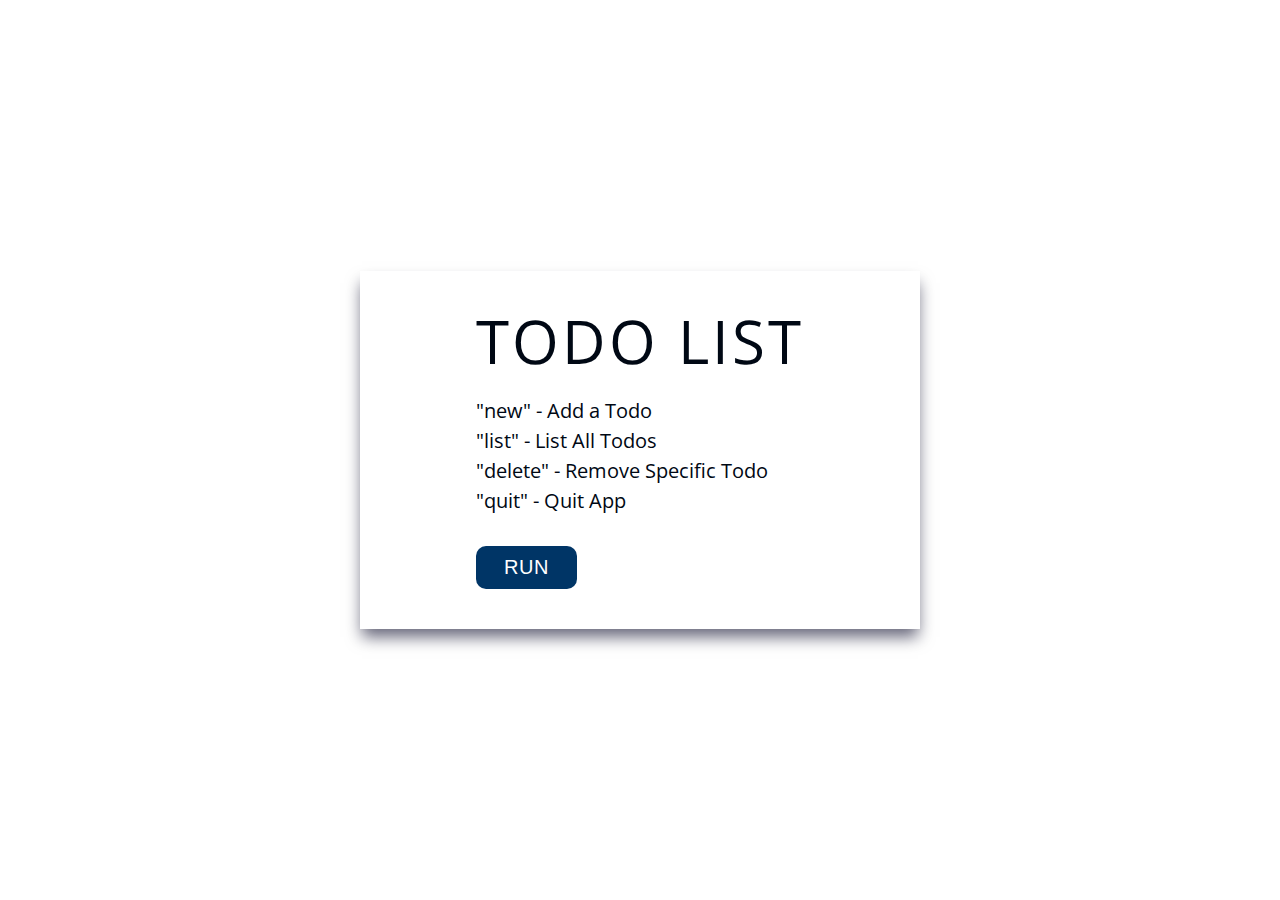
<file: To_Do_List/index.html>
<!DOCTYPE html>
<html lang="en">
<head>
    <meta charset="UTF-8">
    <meta http-equiv="X-UA-Compatible" content="IE=edge">
    <meta name="viewport" content="width=device-width, initial-scale=1.0">

    <link rel="preconnect" href="https://fonts.googleapis.com">
    <link rel="preconnect" href="https://fonts.gstatic.com" crossorigin>
    <link href="https://fonts.googleapis.com/css2?family=Open+Sans:wght@300;400;600;700&display=swap" rel="stylesheet">

    
    <link rel="stylesheet" href="app.css">
    <title>Todo List</title>
</head>
<body>
    <header class="container">
        <div class="flex-box">
            <div class="content">
                <h1>Todo List</h1>
                <ul>
                    <li>"new" - Add a Todo</li>
                    <li>"list" - List All Todos</li>
                    <li>"delete" - Remove Specific Todo</li>
                    <li>"quit" - Quit App</li>
                </ul>
                <button class="run" id="run">Run</button>
            </div>
        </div>
    </header>
    
    <script src="app.js"></script>
</body>
</html>
</file>
<file: To_Do_List/app.css>
/* CSS reset */

html, body, div, span, applet, object, iframe,
h1, h2, h3, h4, h5, h6, p, blockquote, pre,
a, abbr, acronym, address, big, cite, code,
del, dfn, em, img, ins, kbd, q, s, samp,
small, strike, strong, sub, sup, tt, var,
b, u, i, center,
dl, dt, dd, ol, ul, li,
fieldset, form, label, legend,
table, caption, tbody, tfoot, thead, tr, th, td,
article, aside, canvas, details, embed, 
figure, figcaption, footer, header, hgroup, 
menu, nav, output, ruby, section, summary,
time, mark, audio, video {
	margin: 0;
	padding: 0;
	border: 0;
	font-size: 100%;
	font: inherit;
	vertical-align: baseline;
}
/* HTML5 display-role reset for older browsers */
article, aside, details, figcaption, figure, 
footer, header, hgroup, menu, nav, section {
	display: block;
}
body {
	line-height: 1;
}
ol, ul {
	list-style: none;
}
blockquote, q {
	quotes: none;
}
blockquote:before, blockquote:after,
q:before, q:after {
	content: '';
	content: none;
}
table {
	border-collapse: collapse;
	border-spacing: 0;
}

/* CSS */

:root {
    font-size: 20px;
    --primary-clr: #000814;
    --bacgkround-clr: #003566;
    --accent-clr: #034f95;
}

body {
    color: var(--primary-clr);
    font-family: 'Open Sans', sans-serif;
}

h1 {
    font-size: 3rem;
    text-transform: uppercase;
    margin-bottom: 0.5em;
    letter-spacing: 0.05em;
}

button {
    font-size: 1rem;
    padding: 0.33em 1.25em;
    text-transform: uppercase;
    letter-spacing: 0.025em;
}

.container {
    width: 100%;
    height: 100vh;
    display: flex;
    justify-content: center;
    align-items: center;
}

.flex-box {
    width: 400px;
    padding: 40px 80px;
    box-shadow: 0em 0.5em 0.75em -0.1em rgba(2, 2, 33, 0.6);
    display: flex;
    justify-content: center;
}

li {
    margin: 0.5em 0em;
}

button {
    background-color: var(--bacgkround-clr);
    color: #fff;
    border-radius: 0.5em;
    margin-top: 1.25em;
    border: 3px solid transparent;
    transition: background 200ms ease-in-out;
}

button:hover {
    cursor: pointer;
    background: var(--accent-clr);
}
</file>
